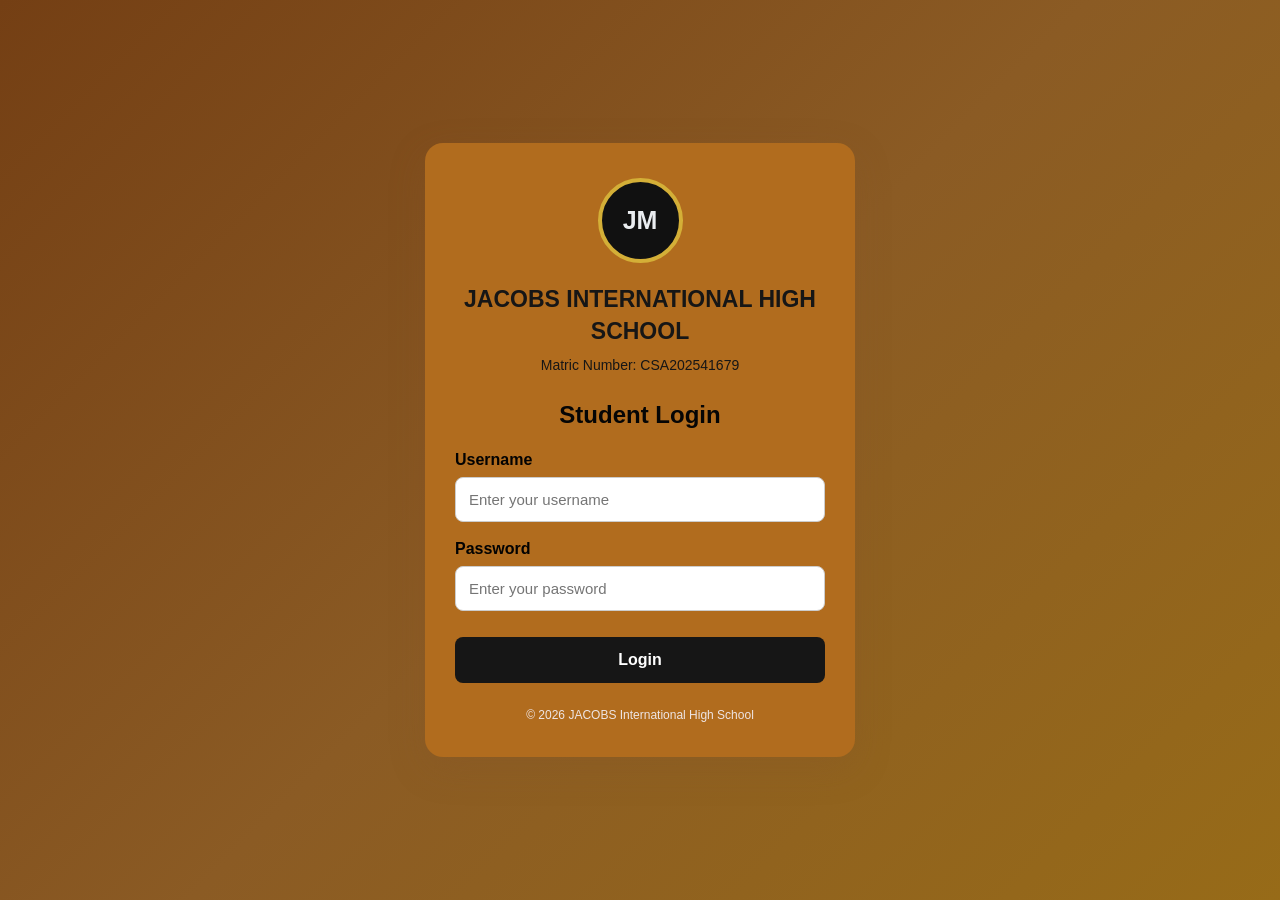
<file: index.html>
<!DOCTYPE html>
<html lang="en">
<head>
    <meta charset="UTF-8">
    <meta name="viewport" content="width=device-width, initial-scale=1.0">

    <title>JACOBS International High School</title>

    <link rel="stylesheet" href="style.css">
</head>

<body>

    <div class="login-container">

        <div class="school-logo">JM</div>

        <h1>JACOBS INTERNATIONAL HIGH SCHOOL</h1>

        <p class="matric">Matric Number: CSA202541679</p>

        <h2>Student Login</h2>

        <form id="loginForm">

            <div class="input-group">
                <label for="username">Username</label>
                <input
                    type="text"
                    id="username"
                    placeholder="Enter your username"
                    required
                >
            </div>

            <div class="input-group">
                <label for="password">Password</label>
                <input
                    type="password"
                    id="password"
                    placeholder="Enter your password"
                    required
                >
            </div>

            <button type="submit">Login</button>

        </form>

        <p class="footer">
            © 2026 JACOBS International High School
        </p>

    </div>

    <script>
        document.getElementById("loginForm").addEventListener("submit", function(event) {
            event.preventDefault();

            const username = document.getElementById("username").value.trim();
            const password = document.getElementById("password").value;

            if (username && password) {
                window.location.href = "./calculator.html";
            } else {
                alert("Please enter your username and password.");
            }
        });
    </script>

</body>
</html>
</file>
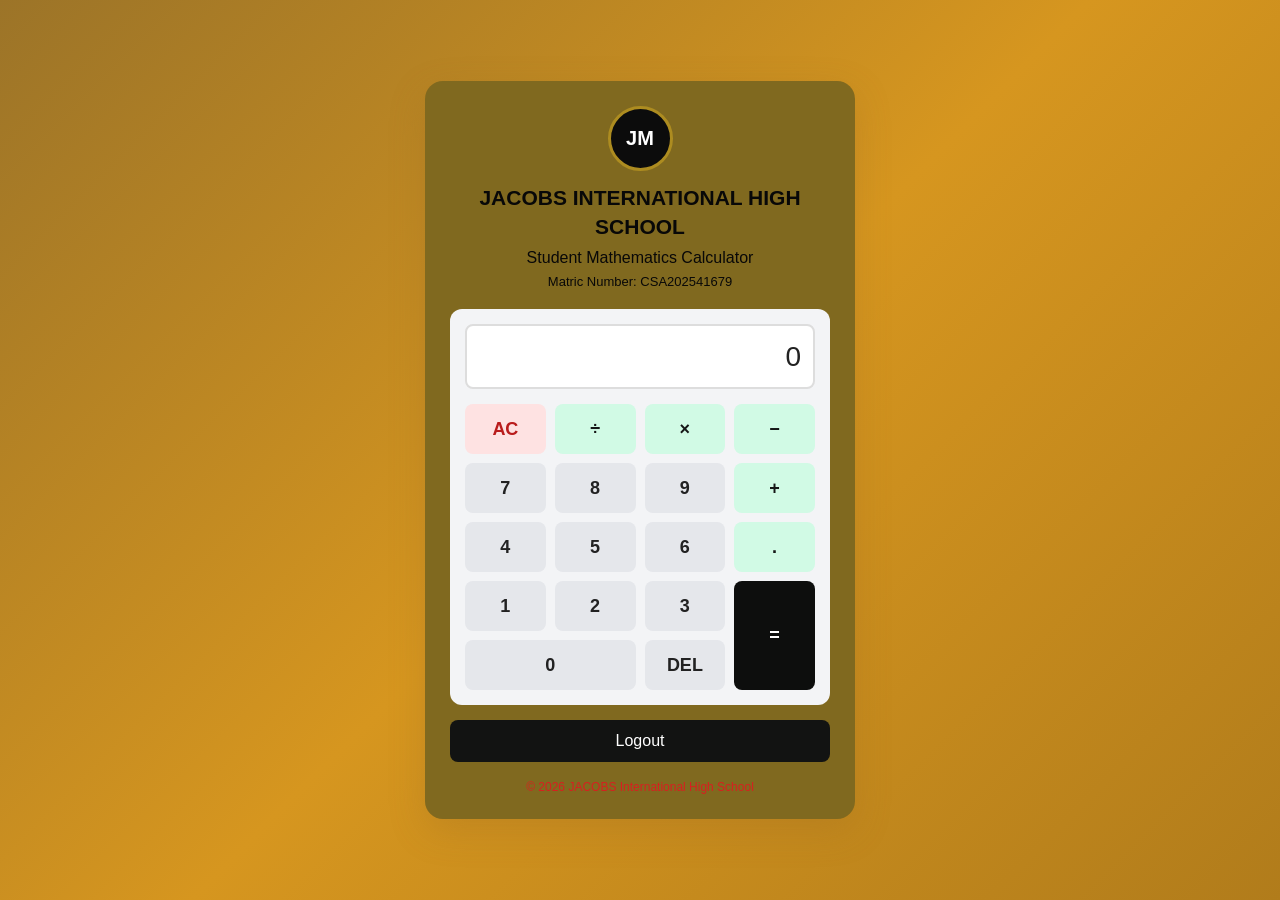
<file: calculator.html>
<!DOCTYPE html>
<html lang="en">
<head>
    <meta charset="UTF-8">
    <meta name="viewport" content="width=device-width, initial-scale=1.0">
    <title>Student Calculator - JACOBS International High School</title>
    <link rel="stylesheet" href="calculator.css">
</head>
<body>
    <div class="calculator-container">
        <header>
            <div class="school-logo">JM</div>
            <h1>JACOBS INTERNATIONAL HIGH SCHOOL</h1>
            <p>Student Mathematics Calculator</p>
            <p class="matric">Matric Number: CSA202541679</p>
        </header>

        <main class="calculator">
            <input type="text" id="display" value="0" readonly aria-label="Calculator display">

            <div class="buttons">
                <button class="clear" onclick="clearDisplay()">AC</button>
                <button class="operator" onclick="chooseOperator('/')">÷</button>
                <button class="operator" onclick="chooseOperator('*')">×</button>
                <button class="operator" onclick="chooseOperator('-')">−</button>

                <button onclick="appendNumber('7')">7</button>
                <button onclick="appendNumber('8')">8</button>
                <button onclick="appendNumber('9')">9</button>
                <button class="operator" onclick="chooseOperator('+')">+</button>

                <button onclick="appendNumber('4')">4</button>
                <button onclick="appendNumber('5')">5</button>
                <button onclick="appendNumber('6')">6</button>
                <button class="operator" onclick="appendNumber('.')">.</button>

                <button onclick="appendNumber('1')">1</button>
                <button onclick="appendNumber('2')">2</button>
                <button onclick="appendNumber('3')">3</button>
                <button class="equal" onclick="calculate()">=</button>

                <button class="zero" onclick="appendNumber('0')">0</button>
                <button onclick="deleteLast()">DEL</button>
            </div>
        </main>

        <button class="logout" onclick="logout()">Logout</button>
        <p class="footer">© 2026 JACOBS International High School</p>
    </div>

    <script src="calculator.js"></script>
</body>
</html>
</file>
<file: style.css>
* {
    box-sizing: border-box;
    margin: 0;
    padding: 0;
}

body {
    min-height: 100vh;
    display: flex;
    justify-content: center;
    align-items: center;
    padding: 25px;

    font-family: Arial, sans-serif;

    background: linear-gradient(
        135deg,
        #743f14,
        #8b5b24,
        #976b18
    );
}

.login-container {
    width: 100%;
    max-width: 430px;
    padding: 35px 30px;

    background: rgb(177, 108, 30);
    border-radius: 18px;
    text-align: center;

    box-shadow: 0 12px 35px rgba(133, 83, 42, 0.25);
}

.school-logo {
    width: 85px;
    height: 85px;
    margin: 0 auto 20px;

    display: flex;
    justify-content: center;
    align-items: center;

    border: 4px solid #d4af37;
    border-radius: 50%;

    background: #111111;
    color: rgb(234, 237, 240);

    font-size: 25px;
    font-weight: bold;
}

h1 {
    color: #161616;
    font-size: 23px;
    line-height: 1.4;
    margin-bottom: 10px;
}

.matric {
    color: #161616;
    font-size: 14px;
    margin-bottom: 28px;
}

h2 {
    color: #050505;
    margin-bottom: 22px;
}

.input-group {
    text-align: left;
    margin-bottom: 18px;
}

label {
    display: block;
    margin-bottom: 8px;
    color: #020202;
    font-weight: bold;
}

input {
    width: 100%;
    padding: 13px;
    border: 1px solid #ccc;
    border-radius: 8px;
    font-size: 15px;
    outline: none;
}

input:focus {
    border-color: #141414;
    box-shadow: 0 0 5px rgba(21, 128, 61, 0.25);
}

button {
    width: 100%;
    padding: 14px;
    margin-top: 8px;

    border: none;
    border-radius: 8px;

    background: #161616;
    color: white;

    font-size: 16px;
    font-weight: bold;
    cursor: pointer;

    transition: background 0.3s;
}

button:hover {
    background: #0f0f0f;
}

.footer {
    margin-top: 25px;
    color: #eee5e5;
    font-size: 12px;
}

@media (max-width: 480px) {
    .login-container {
        padding: 28px 20px;
    }

    h1 {
        font-size: 20px;
    }
}
</file>
<file: calculator.css>
* {
    box-sizing: border-box;
    margin: 0;
    padding: 0;
}

body {
    min-height: 100vh;
    display: flex;
    justify-content: center;
    align-items: center;
    padding: 20px;
    font-family: Arial, sans-serif;
    background: linear-gradient(135deg, #9c7428, #d6961f, #b17c1b);
}

.calculator-container {
    width: 100%;
    max-width: 430px;
    padding: 25px;
    background: rgb(128, 105, 31);
    border-radius: 18px;
    text-align: center;
    box-shadow: 0 12px 35px rgba(153, 102, 35, 0.25);
}

.school-logo {
    width: 65px;
    height: 65px;
    margin: 0 auto 12px;
    display: flex;
    justify-content: center;
    align-items: center;
    border: 3px solid #ad8c20;
    border-radius: 50%;
    background: #0c0c0c;
    color: white;
    font-weight: bold;
    font-size: 20px;
}

h1 {
    color: #080808;
    font-size: 21px;
    line-height: 1.4;
    margin-bottom: 8px;
}

header p {
    color: #080808;
    margin-bottom: 7px;
}

.matric {
    font-size: 13px;
    margin-bottom: 20px;
}

.calculator {
    padding: 15px;
    background: #f3f4f6;
    border-radius: 12px;
}

#display {
    width: 100%;
    height: 65px;
    padding: 12px;
    margin-bottom: 15px;
    border: 2px solid #ddd;
    border-radius: 8px;
    background: #fff;
    text-align: right;
    font-size: 28px;
    color: #222;
}

.buttons {
    display: grid;
    grid-template-columns: repeat(4, 1fr);
    gap: 9px;
}

.buttons button {
    min-height: 50px;
    border: none;
    border-radius: 8px;
    background: #e5e7eb;
    color: #222;
    font-size: 18px;
    font-weight: bold;
    cursor: pointer;
}

.buttons button:hover {
    filter: brightness(0.94);
}

.buttons .operator {
    background: #d1fae5;
    color: #151616;
}

.buttons .clear {
    background: #fee2e2;
    color: #b91c1c;
}

.buttons .equal {
    background: #0d0e0d;
    color: white;
    grid-row: span 2;
}

.buttons .zero {
    grid-column: span 2;
}

.logout {
    width: 100%;
    margin-top: 15px;
    padding: 12px;
    border: none;
    border-radius: 8px;
    background: #121312;
    color: white;
    font-size: 16px;
    cursor: pointer;
}

.footer {
    margin-top: 18px;
    color: #d62020;
    font-size: 12px;
}

@media (max-width: 400px) {
    .calculator-container {
        padding: 18px;
    }

    h1 {
        font-size: 18px;
    }
}
</file>
